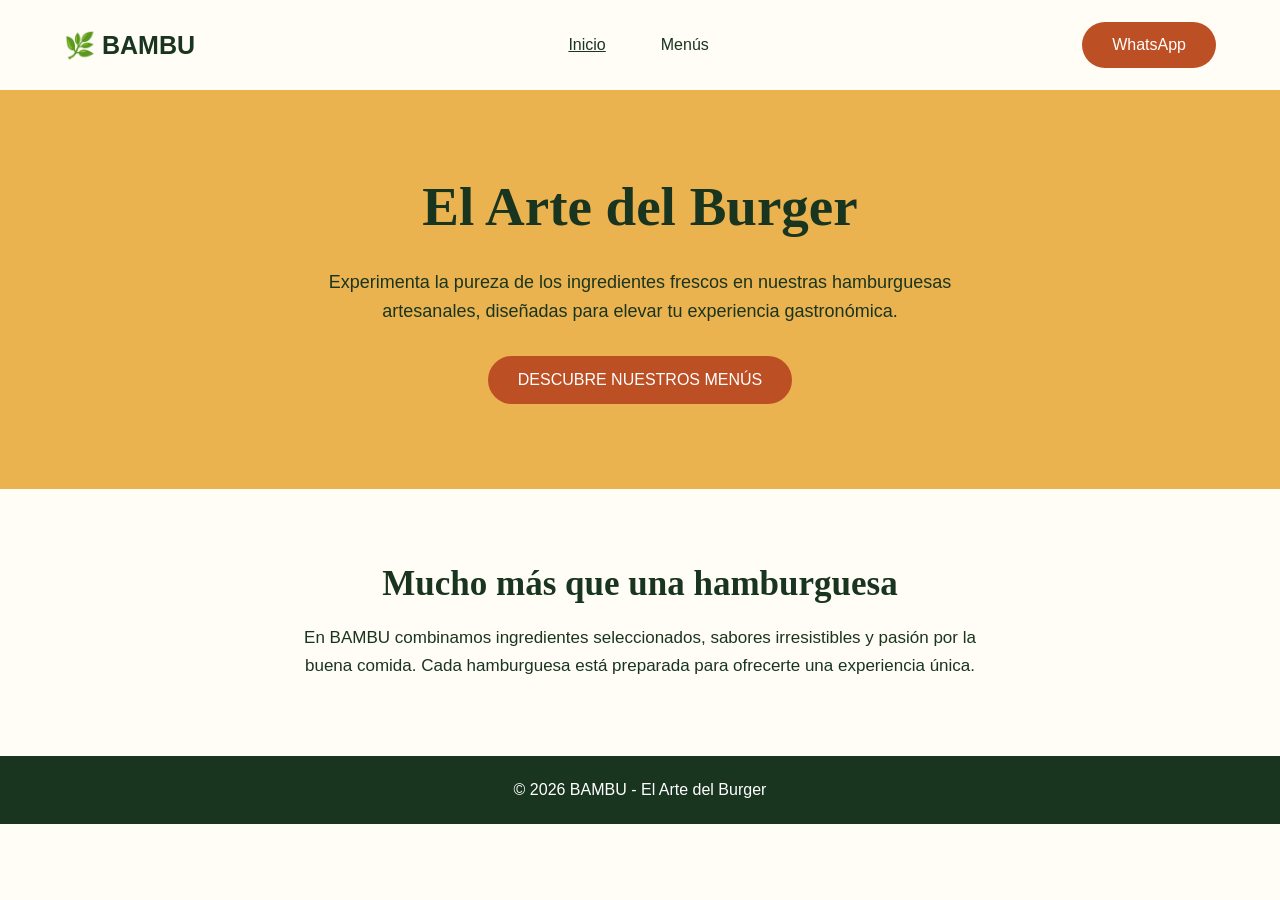
<file: index.html>
<!DOCTYPE html>
<html lang="es">
<head>
    <meta charset="UTF-8">
    <meta name="viewport" content="width=device-width, initial-scale=1.0">
    <title>BAMBU | El Arte del Burger</title>
    <link rel="stylesheet" href="css/estilos.css">
</head>
<body>

    <header class="encabezado">
        <a href="index.html" class="logo">🌿 BAMBU</a>

        <nav>
            <a href="index.html" class="activo">Inicio</a>
            <a href="menus.html">Menús</a>
        </nav>

        <a href="https://wa.me/51999999999"
           class="boton-whatsapp" target="_blank">
            WhatsApp
        </a>
    </header>

    <main>
        <section class="portada">
            <h1>El Arte del Burger</h1>

            <p>
                Experimenta la pureza de los ingredientes frescos
                en nuestras hamburguesas artesanales, diseñadas
                para elevar tu experiencia gastronómica.
            </p>

            <a href="menus.html" class="boton-menu">
                DESCUBRE NUESTROS MENÚS
            </a>
        </section>

        <section class="presentacion">
            <h2>Mucho más que una hamburguesa</h2>

            <p>
                En BAMBU combinamos ingredientes seleccionados,
                sabores irresistibles y pasión por la buena comida.
                Cada hamburguesa está preparada para ofrecerte
                una experiencia única.
            </p>
        </section>
    </main>

    <footer>
        <p>© 2026 BAMBU - El Arte del Burger</p>
    </footer>

</body>
</html>
</file>
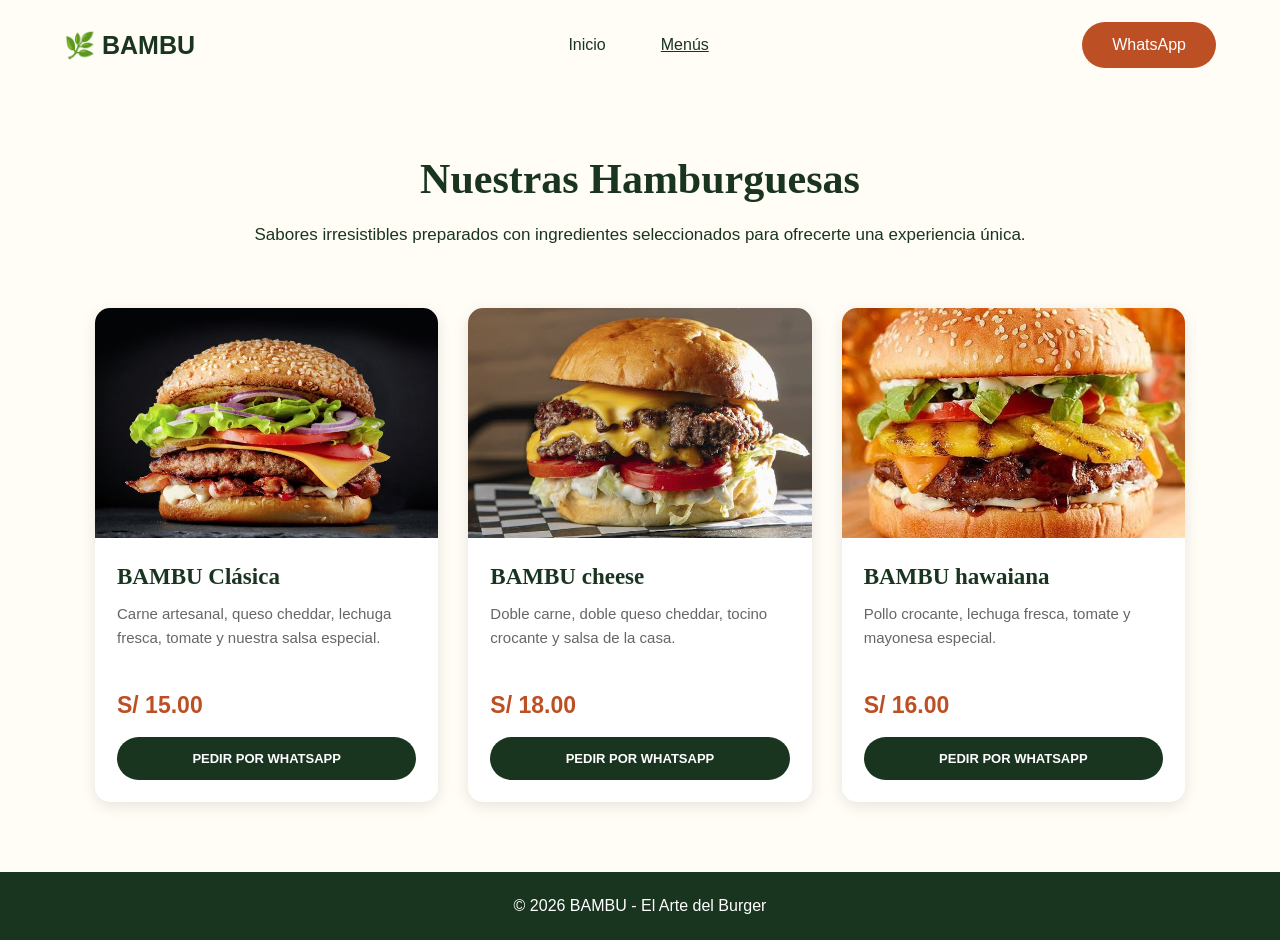
<file: menus.html>
<!DOCTYPE html>
<html lang="es">

<head>
    <meta charset="UTF-8">
    <meta name="viewport" content="width=device-width, initial-scale=1.0">

    <title>BAMBU | Nuestros Menús</title>

    <link rel="stylesheet" href="css/estilos.css">
</head>

<body>

    <!-- ENCABEZADO -->
    <header class="encabezado">

        <a href="index.html" class="logo">🌿 BAMBU</a>

        <nav>
            <a href="index.html">Inicio</a>
            <a href="menus.html" class="activo">Menús</a>
        </nav>

        <a href="https://wa.me/51999999999"
           class="boton-whatsapp"
           target="_blank">
            WhatsApp
        </a>

    </header>


    <!-- TITULO DEL MENU -->
    <main>

        <section class="titulo-menu">

            <h1>Nuestras Hamburguesas</h1>

            <p>
                Sabores irresistibles preparados con ingredientes
                seleccionados para ofrecerte una experiencia única.
            </p>

        </section>


        <!-- PRODUCTOS -->
        <section class="contenedor-productos">


            <!-- HAMBURGUESA 1 -->
            <article class="producto">

                <img src="img/bambu-clasico.jpg"
                     alt="Hamburguesa BAMBU Clásica">

                <div class="informacion-producto">

                    <h2>BAMBU Clásica</h2>

                    <p>
                        Carne artesanal, queso cheddar,
                        lechuga fresca, tomate y nuestra salsa especial.
                    </p>

                    <span class="precio">S/ 15.00</span>

                    <a href="https://wa.me/51999999999?text=Hola,%20quiero%20pedir%20una%20BAMBU%20Clasica.%20Deseo%20delivery%20o%20recoger%20en%20el%20local."
                       class="boton-pedir"
                       target="_blank">
                        PEDIR POR WHATSAPP
                    </a>

                </div>

            </article>


            <!-- HAMBURGUESA 2 -->
            <article class="producto">

                <img src="img/bambu-cheese.jpg"
                     alt="Hamburguesa BAMBU cheese">

                <div class="informacion-producto">

                    <h2>BAMBU cheese</h2>

                    <p>
                        Doble carne, doble queso cheddar,
                        tocino crocante y salsa de la casa.
                    </p>

                    <span class="precio">S/ 18.00</span>

                    <a href="https://wa.me/51999999999?text=Hola,%20quiero%20pedir%20una%20BAMBU%20Gourmet.%20Deseo%20delivery%20o%20recoger%20en%20el%20local."
                       class="boton-pedir"
                       target="_blank">
                        PEDIR POR WHATSAPP
                    </a>

                </div>

            </article>


            <!-- HAMBURGUESA 3 -->
            <article class="producto">

                <img src="img/bambu-hawaiana.jpg"
                     alt="Hamburguesa BAMBU hawaiana">

                <div class="informacion-producto">

                    <h2>BAMBU hawaiana</h2>

                    <p>
                        Pollo crocante, lechuga fresca,
                        tomate y mayonesa especial.
                    </p>

                    <span class="precio">S/ 16.00</span>

                    <a href="https://wa.me/51999999999?text=Hola,%20quiero%20pedir%20una%20BAMBU%20Chicken.%20Deseo%20delivery%20o%20recoger%20en%20el%20local."
                       class="boton-pedir"
                       target="_blank">
                        PEDIR POR WHATSAPP
                    </a>

                </div>

            </article>


        </section>

    </main>


    <!-- PIE DE PAGINA -->
    <footer>

        <p>© 2026 BAMBU - El Arte del Burger</p>

    </footer>

</body>

</html>
</file>
<file: css/estilos.css>
* {
    margin: 0;
    padding: 0;
    box-sizing: border-box;
}

body {
    font-family: Arial, sans-serif;
    background-color: #fffdf5;
    color: #19351f;
}

.encabezado {
    height: 90px;
    display: flex;
    align-items: center;
    justify-content: space-between;
    padding: 0 5%;
    background-color: #fffdf5;
}

.logo {
    font-size: 25px;
    font-weight: bold;
    color: #19351f;
    text-decoration: none;
}

nav {
    display: flex;
    gap: 55px;
}

nav a {
    text-decoration: none;
    color: #19351f;
    font-size: 16px;
}

nav a:hover,
nav a.activo {
    text-decoration: underline;
}

.boton-whatsapp {
    background-color: #bd4f24;
    color: white;
    text-decoration: none;
    padding: 14px 30px;
    border-radius: 30px;
}

.portada {
    background-color: #eab34f;
    text-align: center;
    padding: 85px 20px;
}

.portada h1 {
    font-family: Georgia, serif;
    font-size: 55px;
    margin-bottom: 30px;
}

.portada p {
    max-width: 650px;
    margin: auto;
    font-size: 18px;
    line-height: 1.6;
}

.boton-menu {
    display: inline-block;
    margin-top: 30px;
    background-color: #bd4f24;
    color: white;
    text-decoration: none;
    padding: 15px 30px;
    border-radius: 30px;
}

.presentacion {
    text-align: center;
    padding: 75px 20px;
}

.presentacion h2 {
    font-family: Georgia, serif;
    font-size: 35px;
    margin-bottom: 20px;
}

.presentacion p {
    max-width: 700px;
    margin: auto;
    line-height: 1.7;
    font-size: 17px;
}

footer {
    background-color: #19351f;
    color: white;
    text-align: center;
    padding: 25px;
}

@media (max-width: 600px) {
    .encabezado {
        padding: 15px;
        height: auto;
        flex-wrap: wrap;
        gap: 20px;
    }

    nav {
        gap: 20px;
    }

    .portada h1 {
        font-size: 38px;
    }

    .boton-whatsapp {
        padding: 10px 18px;
    }
}

/* ==========================
   PAGINA DE MENUS
========================== */

/* TITULO */

.titulo-menu {
    text-align: center;
    padding: 65px 20px 40px;
}

.titulo-menu h1 {
    font-family: Georgia, serif;
    font-size: 42px;
    margin-bottom: 18px;
}

.titulo-menu p {
    font-size: 17px;
    line-height: 1.6;
}


/* CONTENEDOR DE PRODUCTOS */

.contenedor-productos {
    max-width: 1150px;
    margin: auto;
    padding: 20px 30px 70px;

    display: grid;
    grid-template-columns: repeat(3, 1fr);
    gap: 30px;
}


/* TARJETA DE CADA HAMBURGUESA */

.producto {
    background-color: white;
    border-radius: 15px;
    overflow: hidden;

    box-shadow: 0 4px 15px rgba(0, 0, 0, 0.10);

    transition: transform 0.3s;
}

.producto:hover {
    transform: translateY(-6px);
}


/* FOTOGRAFIA */

.producto img {
    width: 100%;
    height: 230px;
    object-fit: cover;
}


/* INFORMACION DEL PRODUCTO */

.informacion-producto {
    padding: 22px;
}

.informacion-producto h2 {
    font-family: Georgia, serif;
    font-size: 23px;
    margin-bottom: 12px;
}

.informacion-producto p {
    color: #666;
    font-size: 15px;
    line-height: 1.6;
    min-height: 72px;
}


/* PRECIO */

.precio {
    display: block;
    font-size: 23px;
    font-weight: bold;
    color: #bd4f24;
    margin: 18px 0;
}


/* BOTON DE PEDIDO */

.boton-pedir {
    display: block;
    text-align: center;

    background-color: #19351f;
    color: white;

    text-decoration: none;

    padding: 14px 10px;
    border-radius: 25px;

    font-size: 13px;
    font-weight: bold;

    transition: background-color 0.3s;
}

.boton-pedir:hover {
    background-color: #bd4f24;
}


/* ADAPTACION A TABLETS */

@media (max-width: 900px) {
    .contenedor-productos {
        grid-template-columns: repeat(2, 1fr);
    }
}


/* ADAPTACION A CELULARES */

@media (max-width: 600px) {
    .contenedor-productos {
        grid-template-columns: 1fr;
        padding: 15px 20px 50px;
    }

    .titulo-menu h1 {
        font-size: 32px;
    }

    .producto img {
        height: 250px;
    }
}
</file>
